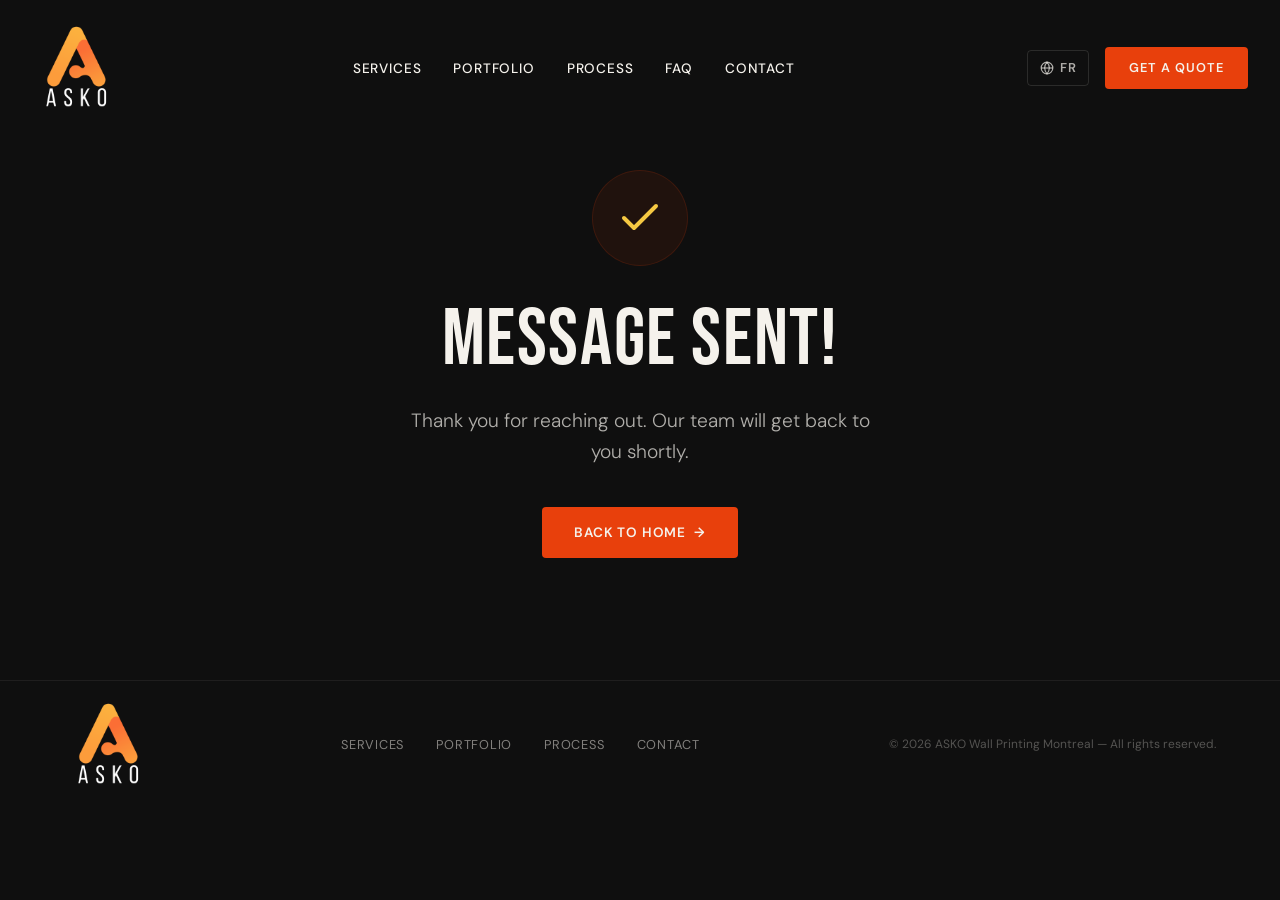
<file: thank-you.html>
<!DOCTYPE html>
<html lang="en">

<head>
  <meta charset="UTF-8">
  <meta name="viewport" content="width=device-width, initial-scale=1.0">
  <title>Message Sent | ASKO Wall Printing Montreal</title>
  <meta name="description" content="Thank you for reaching out to ASKO Wall Printing. Our team will get back to you shortly.">
  <meta name="robots" content="noindex, follow">

  <!-- Hreflang tags -->
  <link rel="alternate" hreflang="en" href="https://askowallprinting.com/thank-you.html" />
  <link rel="alternate" hreflang="fr" href="https://askowallprinting.com/fr/merci.html" />
  <link rel="canonical" href="https://askowallprinting.com/thank-you.html" />

  <link rel="preconnect" href="https://fonts.googleapis.com">
  <link rel="preconnect" href="https://fonts.gstatic.com" crossorigin>
  <link
    href="https://fonts.googleapis.com/css2?family=Bebas+Neue&family=DM+Sans:ital,opsz,wght@0,9..40,300;0,9..40,400;0,9..40,500;0,9..40,600;0,9..40,700;1,9..40,400&display=swap"
    rel="stylesheet">
  <link rel="stylesheet" href="styles.css">
  <link rel="icon" href="images/favicon.png" type="image/png">

<!-- Meta Pixel Code -->
<script>
!function(f,b,e,v,n,t,s)
{if(f.fbq)return;n=f.fbq=function(){n.callMethod?
n.callMethod.apply(n,arguments):n.queue.push(arguments)};
if(!f._fbq)f._fbq=n;n.push=n;n.loaded=!0;n.version='2.0';
n.queue=[];t=b.createElement(e);t.async=!0;
t.src=v;s=b.getElementsByTagName(e)[0];
s.parentNode.insertBefore(t,s)}(window, document,'script',
'https://connect.facebook.net/en_US/fbevents.js');
fbq('init', '1632702385095723');
fbq('track', 'PageView');
fbq('track', 'Lead');
</script>
<noscript><img height="1" width="1" style="display:none"
src="https://www.facebook.com/tr?id=1632702385095723&ev=PageView&noscript=1"
/></noscript>
<!-- End Meta Pixel Code -->
</head>

<body>

  <div class="site-wrapper">

    <!-- ===== STREAKS — spans full page ===== -->
    <div class="hero-cmyk" id="heroCmyk"></div>

    <!-- ===== NAVBAR ===== -->
    <nav id="navbar">
      <div class="nav-inner">
        <a href="index.html" class="nav-logo"><img src="images/logo.png" alt="ASKO Wall Printing Montreal"></a>
        <ul class="nav-links" id="navLinks">
          <li><a href="index.html#services" onclick="closeNav()">Services</a></li>
          <li><a href="index.html#portfolio" onclick="closeNav()">Portfolio</a></li>
          <li><a href="index.html#process" onclick="closeNav()">Process</a></li>
          <li><a href="index.html#faq" onclick="closeNav()">FAQ</a></li>
          <li><a href="index.html#contact" onclick="closeNav()">Contact</a></li>
        </ul>
        <div class="nav-right">
          <!-- Language Switcher — links to French thank you version -->
          <a href="fr/merci.html" class="lang-switch-link" aria-label="Passer au français">
            <svg viewBox="0 0 24 24" class="lang-switch-icon">
              <circle cx="12" cy="12" r="10" />
              <line x1="2" y1="12" x2="22" y2="12" />
              <path d="M12 2a15.3 15.3 0 0 1 4 10 15.3 15.3 0 0 1-4 10 15.3 15.3 0 0 1-4-10 15.3 15.3 0 0 1 4-10z" />
            </svg>
            <span>FR</span>
          </a>
          <a href="index.html#contact" class="nav-cta nav-cta-desktop">Get a Quote</a>
        </div>
        <div class="nav-toggle" id="navToggle" onclick="toggleNav()">
          <span></span><span></span><span></span>
        </div>
      </div>
    </nav>

    <!-- ===== THANK YOU CONTENT ===== -->
    <section id="thank-you">
      <div class="container thank-you-container">
        <div class="thank-you-icon">
          <svg viewBox="0 0 24 24" fill="none" stroke="currentColor" stroke-width="2" stroke-linecap="round" stroke-linejoin="round" class="success-checkmark">
            <polyline points="20 6 9 17 4 12" stroke="#f5c842"></polyline>
          </svg>
        </div>
        <h1 class="thank-you-title">Message Sent!</h1>
        <p class="thank-you-text">Thank you for reaching out. Our team will get back to you shortly.</p>
        <a href="index.html" class="btn-primary">Back to Home <span>→</span></a>
      </div>
    </section>

    <!-- ===== FOOTER ===== -->
    <footer id="footer">
      <div class="container footer-inner">
        <div class="footer-logo"><img src="images/logo.png" alt="ASKO Wall Printing Montreal"></div>
        <div class="footer-links">
          <a href="index.html#services">Services</a>
          <a href="index.html#portfolio">Portfolio</a>
          <a href="index.html#process">Process</a>
          <a href="index.html#contact">Contact</a>
        </div>
        <p class="visually-hidden">ASKO Wall Printing — specialists in wall printing Montreal, custom murals,
          large-format wall design, interior and exterior wall graphics for businesses and residences. Serving Montreal,
          Laval, Longueuil, Brossard and across Quebec.</p>
        <div class="footer-copy">© 2026 ASKO Wall Printing Montreal — All rights reserved.</div>
      </div>
    </footer>

    <script src="script.js"></script>

  </div><!-- end .site-wrapper -->

</body>

</html>
</file>
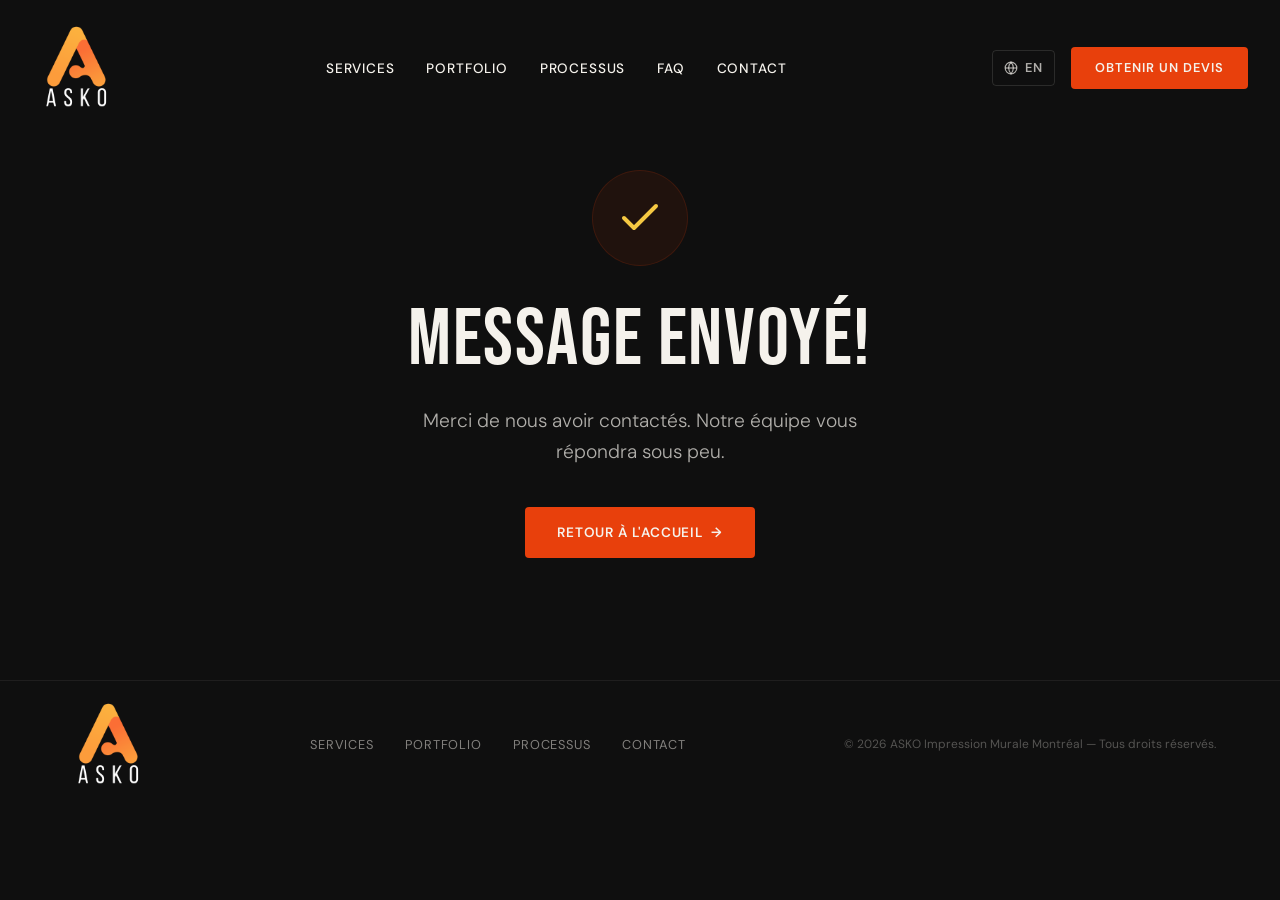
<file: fr/merci.html>
<!DOCTYPE html>
<html lang="fr">

<head>
  <meta charset="UTF-8">
  <meta name="viewport" content="width=device-width, initial-scale=1.0">
  <title>Message Envoyé | ASKO Impression Murale Montréal</title>
  <meta name="description" content="Merci de nous avoir contactés. Notre équipe vous répondra sous peu.">
  <meta name="robots" content="noindex, follow">

  <!-- Hreflang tags -->
  <link rel="alternate" hreflang="fr" href="https://askowallprinting.com/fr/merci.html" />
  <link rel="alternate" hreflang="en" href="https://askowallprinting.com/thank-you.html" />
  <link rel="canonical" href="https://askowallprinting.com/fr/merci.html" />

  <link rel="preconnect" href="https://fonts.googleapis.com">
  <link rel="preconnect" href="https://fonts.gstatic.com" crossorigin>
  <link
    href="https://fonts.googleapis.com/css2?family=Bebas+Neue&family=DM+Sans:ital,opsz,wght@0,9..40,300;0,9..40,400;0,9..40,500;0,9..40,600;0,9..40,700;1,9..40,400&display=swap"
    rel="stylesheet">
  <link rel="stylesheet" href="../styles.css">
  <link rel="icon" href="../images/favicon.png" type="image/png">

<!-- Meta Pixel Code -->
<script>
!function(f,b,e,v,n,t,s)
{if(f.fbq)return;n=f.fbq=function(){n.callMethod?
n.callMethod.apply(n,arguments):n.queue.push(arguments)};
if(!f._fbq)f._fbq=n;n.push=n;n.loaded=!0;n.version='2.0';
n.queue=[];t=b.createElement(e);t.async=!0;
t.src=v;s=b.getElementsByTagName(e)[0];
s.parentNode.insertBefore(t,s)}(window, document,'script',
'https://connect.facebook.net/en_US/fbevents.js');
fbq('init', '1632702385095723');
fbq('track', 'PageView');
fbq('track', 'Lead');
</script>
<noscript><img height="1" width="1" style="display:none"
src="https://www.facebook.com/tr?id=1632702385095723&ev=PageView&noscript=1"
/></noscript>
<!-- End Meta Pixel Code -->
</head>

<body>

  <div class="site-wrapper">

    <!-- ===== STREAKS — spans full page ===== -->
    <div class="hero-cmyk" id="heroCmyk"></div>

    <!-- ===== NAVBAR ===== -->
    <nav id="navbar">
      <div class="nav-inner">
        <a href="index.html" class="nav-logo"><img src="../images/logo.png" alt="ASKO Impression Murale"></a>
        <ul class="nav-links" id="navLinks">
          <li><a href="index.html#services" onclick="closeNav()">Services</a></li>
          <li><a href="index.html#portfolio" onclick="closeNav()">Portfolio</a></li>
          <li><a href="index.html#process" onclick="closeNav()">Processus</a></li>
          <li><a href="index.html#faq" onclick="closeNav()">FAQ</a></li>
          <li><a href="index.html#contact" onclick="closeNav()">Contact</a></li>
        </ul>
        <div class="nav-right">
          <!-- Language Switcher — links to English thank you version -->
          <a href="../thank-you.html" class="lang-switch-link" aria-label="Switch to English">
            <svg viewBox="0 0 24 24" class="lang-switch-icon">
              <circle cx="12" cy="12" r="10" />
              <line x1="2" y1="12" x2="22" y2="12" />
              <path d="M12 2a15.3 15.3 0 0 1 4 10 15.3 15.3 0 0 1-4 10 15.3 15.3 0 0 1-4-10 15.3 15.3 0 0 1 4-10z" />
            </svg>
            <span>EN</span>
          </a>
          <a href="index.html#contact" class="nav-cta nav-cta-desktop">Obtenir un devis</a>
        </div>
        <div class="nav-toggle" id="navToggle" onclick="toggleNav()">
          <span></span><span></span><span></span>
        </div>
      </div>
    </nav>

    <!-- ===== THANK YOU CONTENT ===== -->
    <section id="thank-you">
      <div class="container thank-you-container">
        <div class="thank-you-icon">
          <svg viewBox="0 0 24 24" fill="none" stroke="currentColor" stroke-width="2" stroke-linecap="round" stroke-linejoin="round" class="success-checkmark">
            <polyline points="20 6 9 17 4 12" stroke="#f5c842"></polyline>
          </svg>
        </div>
        <h1 class="thank-you-title">Message Envoyé!</h1>
        <p class="thank-you-text">Merci de nous avoir contactés. Notre équipe vous répondra sous peu.</p>
        <a href="index.html" class="btn-primary">Retour à l'accueil <span>→</span></a>
      </div>
    </section>

    <!-- ===== FOOTER ===== -->
    <footer id="footer">
      <div class="container footer-inner">
        <div class="footer-logo"><img src="../images/logo.png" alt="ASKO Impression Murale Montréal"></div>
        <div class="footer-links">
          <a href="index.html#services">Services</a>
          <a href="index.html#portfolio">Portfolio</a>
          <a href="index.html#process">Processus</a>
          <a href="index.html#contact">Contact</a>
        </div>
        <p class="visually-hidden">ASKO Impression Murale — spécialistes en impression murale Montréal, murales
          personnalisées, design mural grand format, graphiques muraux intérieurs et extérieurs pour entreprises et
          résidences. Service disponible à Montréal, Laval, Longueuil, Brossard et partout au Québec.</p>
        <div class="footer-copy">© 2026 ASKO Impression Murale Montréal — Tous droits réservés.</div>
      </div>
    </footer>

    <script src="../script.js"></script>

  </div><!-- end .site-wrapper -->

</body>

</html>
</file>
<file: styles.css>
/* ===== RESET & BASE ===== */
*,
*::before,
*::after {
    margin: 0;
    padding: 0;
    box-sizing: border-box;
}

html {
    scroll-behavior: smooth;
}

body {
    background: #0f0f0f;
    color: #f5f2ec;
    font-family: 'DM Sans', sans-serif;
    font-size: 16px;
    line-height: 1.6;
    overflow-x: clip;
    -webkit-font-smoothing: antialiased;
}

a {
    color: inherit;
    text-decoration: none;
}

ul {
    list-style: none;
}

img {
    max-width: 100%;
    display: block;
}

h1,
h2,
h3,
h4,
h5,
h6 {
    font-family: 'Bebas Neue', sans-serif;
    font-weight: 400;
    line-height: 1.05;
    letter-spacing: 0.02em;
}

button,
input,
select,
textarea {
    font-family: inherit;
    font-size: inherit;
    border: none;
    outline: none;
    background: none;
    color: inherit;
}

/* ===== UTILITY ===== */
.container {
    width: 90%;
    max-width: 1280px;
    margin: 0 auto;
}

.section-label {
    font-family: 'DM Sans', sans-serif;
    font-size: 0.75rem;
    font-weight: 600;
    letter-spacing: 0.18em;
    text-transform: uppercase;
    color: #e8400c;
    margin-bottom: 1rem;
}

.section-title {
    font-size: clamp(2.5rem, 6vw, 4.5rem);
    color: #f5f2ec;
    margin-bottom: 1.5rem;
}

/* Scroll-reveal base */
.reveal {
    opacity: 0;
    transform: translateY(40px);
    transition: opacity 0.8s cubic-bezier(0.16, 1, 0.3, 1), transform 0.8s cubic-bezier(0.16, 1, 0.3, 1);
}

.reveal.visible {
    opacity: 1;
    transform: translateY(0);
}

/* ===== NAVBAR ===== */
#navbar {
    position: fixed;
    top: 0;
    left: 0;
    right: 0;
    z-index: 1000;
    padding: 1.5rem 0;
    transition: padding 0.4s ease, background 0.4s ease, backdrop-filter 0.4s ease;
}

#navbar.scrolled {
    padding: 0.75rem 0;
    background: rgba(15, 15, 15, 0.85);
    backdrop-filter: blur(16px);
    -webkit-backdrop-filter: blur(16px);
}

.nav-inner {
    display: flex;
    align-items: center;
    justify-content: space-between;
    width: 100%;
    padding: 0 2rem;
}

.nav-logo {
    display: flex;
    align-items: center;
}

.nav-logo img {
    height: 5.5rem;
    width: auto;
    transition: height 0.4s ease;
}

#navbar.scrolled .nav-logo img {
    height: 4rem;
}

.nav-links {
    display: flex;
    gap: 2rem;
}

.nav-links a {
    font-size: 0.85rem;
    font-weight: 500;
    letter-spacing: 0.06em;
    text-transform: uppercase;
    position: relative;
    padding: 0.25rem 0;
}

.nav-links a::after {
    content: '';
    position: absolute;
    bottom: 0;
    left: 0;
    width: 0;
    height: 2px;
    background: #e8400c;
    transition: width 0.3s ease;
}

.nav-links a:hover::after {
    width: 100%;
}

.nav-right {
    display: flex;
    align-items: center;
    gap: 1rem;
}

.nav-cta {
    font-family: 'DM Sans', sans-serif;
    font-size: 0.8rem;
    font-weight: 600;
    letter-spacing: 0.08em;
    text-transform: uppercase;
    background: #e8400c;
    color: #f5f2ec;
    padding: 0.65rem 1.5rem;
    border-radius: 4px;
    cursor: pointer;
    transition: background 0.3s ease, transform 0.2s ease;
}

.nav-cta:hover {
    background: #cc3509;
    transform: translateY(-1px);
}

/* ===== LANGUAGE SWITCHER LINK ===== */
.lang-switch-link {
    display: flex;
    align-items: center;
    gap: 0.4rem;
    font-family: 'DM Sans', sans-serif;
    font-size: 0.8rem;
    font-weight: 600;
    letter-spacing: 0.06em;
    text-transform: uppercase;
    color: rgba(245, 242, 236, 0.7);
    padding: 0.45rem 0.7rem;
    border-radius: 4px;
    border: 1px solid rgba(245, 242, 236, 0.12);
    transition: color 0.3s ease, border-color 0.3s ease, background 0.3s ease;
    text-decoration: none;
    cursor: pointer;
}

.lang-switch-link:hover {
    color: #f5f2ec;
    border-color: rgba(245, 242, 236, 0.3);
    background: rgba(245, 242, 236, 0.04);
}

.lang-switch-icon {
    width: 14px;
    height: 14px;
    stroke: currentColor;
    stroke-width: 2;
    fill: none;
}

/* Mobile nav toggle */
.nav-toggle {
    display: none;
    flex-direction: column;
    gap: 5px;
    cursor: pointer;
    z-index: 1001;
}

.nav-toggle span {
    width: 24px;
    height: 2px;
    background: #f5f2ec;
    transition: transform 0.3s ease, opacity 0.3s ease;
}

.nav-toggle.open span:nth-child(1) {
    transform: rotate(45deg) translate(5px, 5px);
}

.nav-toggle.open span:nth-child(2) {
    opacity: 0;
}

.nav-toggle.open span:nth-child(3) {
    transform: rotate(-45deg) translate(5px, -5px);
}

/* ===== HERO ===== */
#hero {
    position: relative;
    height: 100vh;
    min-height: 700px;
    display: flex;
    align-items: center;
    padding-top: 80px;
    z-index: 1;
}

/* ===== SITE WRAPPER — gives heroCmyk full page height ===== */
.site-wrapper {
    position: relative;
    min-height: 100vh;
    overflow-x: clip;
}

.hero-cmyk {
    position: absolute;
    top: 0;
    left: -10%;
    right: -10%;
    bottom: 0;
    pointer-events: none;
    z-index: 0;
    overflow: hidden;
}

.cmyk-swipe {
    position: absolute;
    width: 180%;
    left: -40%;
    transform: skewY(-18deg);
    border-radius: 4px;
    will-change: transform, opacity;
    pointer-events: none;
    opacity: 0;
    animation: swipeFly var(--dur) var(--delay) cubic-bezier(0.25, 0.1, 0.25, 1) both;
}

@keyframes swipeFly {
    0% {
        transform: skewY(-18deg) translateX(-55%);
        opacity: 0;
    }

    12% {
        opacity: var(--peak-opacity);
    }

    35% {
        transform: skewY(-18deg) translateX(-10%);
        opacity: var(--peak-opacity);
    }

    65% {
        transform: skewY(-18deg) translateX(10%);
        opacity: var(--peak-opacity);
    }

    88% {
        opacity: 0;
    }

    100% {
        transform: skewY(-18deg) translateX(55%);
        opacity: 0;
    }
}

.hero-content {
    position: relative;
    z-index: 2;
    display: flex;
    align-items: center;
    justify-content: space-between;
    gap: 3rem;
}

.hero-text {
    flex: 1;
    min-width: 0;
}

.hero-headline {
    font-size: clamp(3.5rem, 10vw, 9rem);
    line-height: 0.95;
    margin-bottom: 1.25rem;
}

.hero-headline .accent {
    color: #f5c842;
}

.hero-sub {
    font-size: clamp(1rem, 2vw, 1.25rem);
    color: rgba(245, 242, 236, 0.7);
    max-width: 540px;
    margin-bottom: 2.5rem;
    font-weight: 300;
}

/* ===== HERO REEL VIDEO ===== */
.hero-reel {
    flex: 0 0 auto;
    width: clamp(280px, 30vw, 420px);
    border-radius: 16px;
    overflow: hidden;
    position: relative;
}

.hero-reel-video {
    width: 100%;
    height: auto;
    display: block;
    border-radius: 16px;
    opacity: 0.35;
    transition: opacity 0.5s ease;
}

.hero-reel-video:not(.active) {
    display: none;
}

.hero-reel:hover .hero-reel-video.active {
    opacity: 0.55;
}

.hero-btns {
    display: flex;
    gap: 1rem;
    flex-wrap: wrap;
}

.btn-primary {
    display: inline-flex;
    align-items: center;
    gap: 0.5rem;
    font-family: 'DM Sans', sans-serif;
    font-size: 0.85rem;
    font-weight: 600;
    letter-spacing: 0.06em;
    text-transform: uppercase;
    background: #e8400c;
    color: #f5f2ec;
    padding: 0.9rem 2rem;
    border-radius: 4px;
    cursor: pointer;
    transition: background 0.3s ease, transform 0.2s ease;
}

.btn-primary:hover {
    background: #cc3509;
    transform: translateY(-2px);
}

.btn-secondary {
    display: inline-flex;
    align-items: center;
    gap: 0.5rem;
    font-family: 'DM Sans', sans-serif;
    font-size: 0.85rem;
    font-weight: 600;
    letter-spacing: 0.06em;
    text-transform: uppercase;
    background: transparent;
    color: #f5f2ec;
    padding: 0.9rem 2rem;
    border: 1px solid rgba(245, 242, 236, 0.25);
    border-radius: 4px;
    cursor: pointer;
    transition: border-color 0.3s ease, background 0.3s ease, transform 0.2s ease;
}

.btn-secondary:hover {
    border-color: #f5f2ec;
    background: rgba(245, 242, 236, 0.05);
    transform: translateY(-2px);
}

/* ===== TICKER ===== */
#ticker {
    background: #e8400c;
    padding: 0.9rem 0;
    overflow: hidden;
    white-space: nowrap;
    position: relative;
    z-index: 1;
}

.ticker-track {
    display: flex;
    animation: tickerScroll 30s linear infinite;
}

.ticker-item {
    font-family: 'Bebas Neue', sans-serif;
    font-size: 1.1rem;
    letter-spacing: 0.15em;
    text-transform: uppercase;
    color: #f5f2ec;
    padding: 0 2rem;
    flex-shrink: 0;
}

.ticker-item::before {
    content: '◆';
    margin-right: 2rem;
    opacity: 0.5;
}

@keyframes tickerScroll {
    0% {
        transform: translateX(0);
    }

    100% {
        transform: translateX(-50%);
    }
}

/* ===== SERVICES ===== */
#services {
    padding: 7rem 0;
    position: relative;
    z-index: 1;
}

.services-grid {
    display: grid;
    grid-template-columns: repeat(3, 1fr);
    gap: 1.5rem;
    margin-top: 3rem;
}

.service-card {
    background: #181818;
    border: 1px solid rgba(245, 242, 236, 0.06);
    border-radius: 8px;
    padding: 2.5rem 2rem;
    position: relative;
    overflow: hidden;
    transition: transform 0.4s cubic-bezier(0.16, 1, 0.3, 1), border-color 0.4s ease;
    cursor: default;
}

.service-card:hover {
    transform: translateY(-6px);
    border-color: rgba(232, 64, 12, 0.3);
}

.service-tag {
    display: inline-block;
    font-size: 0.65rem;
    font-weight: 700;
    letter-spacing: 0.16em;
    text-transform: uppercase;
    background: #e8400c;
    color: #f5f2ec;
    padding: 0.3rem 0.75rem;
    border-radius: 3px;
    margin-bottom: 1.5rem;
}

.service-card h3 {
    font-size: 2rem;
    margin-bottom: 1rem;
}

.service-card p {
    font-size: 0.9rem;
    color: rgba(245, 242, 236, 0.6);
    line-height: 1.65;
}

.service-icon {
    width: 48px;
    height: 48px;
    margin-bottom: 1.25rem;
    display: flex;
    align-items: center;
    justify-content: center;
    border-radius: 8px;
    background: rgba(232, 64, 12, 0.1);
}

.service-icon svg {
    width: 24px;
    height: 24px;
    stroke: #e8400c;
    stroke-width: 1.5;
    fill: none;
}

/* ===== VALUE PROPOSITION ===== */
.value-prop {
    margin-bottom: 3.5rem;
    background: linear-gradient(135deg, rgba(232, 64, 12, 0.06) 0%, rgba(245, 200, 66, 0.04) 100%);
    border: 1px solid rgba(232, 64, 12, 0.12);
    border-radius: 16px;
    padding: 3.5rem 3rem;
    position: relative;
    z-index: 2;
}

.value-prop::before {
    content: '';
    position: absolute;
    top: -1px;
    left: 0;
    right: 0;
    height: 3px;
    background: linear-gradient(90deg, #e8400c, #f5c842, #e8400c);
    border-radius: 16px 16px 0 0;
    overflow: hidden;
}

.value-prop-main {
    display: grid;
    grid-template-columns: 1fr 1fr;
    gap: 3rem;
    align-items: start;
}

.value-prop-headline {
    font-family: 'Bebas Neue', sans-serif;
    font-size: clamp(2rem, 4vw, 3rem);
    line-height: 1.1;
    margin-bottom: 1.25rem;
    color: #f5f2ec;
}

.value-prop-headline .accent {
    color: #f5c842;
}

.value-prop-sub {
    font-size: 1rem;
    color: rgba(245, 242, 236, 0.6);
    line-height: 1.7;
    max-width: 420px;
}

.value-prop-benefits {
    display: flex;
    flex-direction: column;
    gap: 1.25rem;
}

.benefit-item {
    display: flex;
    align-items: flex-start;
    gap: 1rem;
    padding: 1rem 1.25rem;
    background: rgba(245, 242, 236, 0.03);
    border: 1px solid rgba(245, 242, 236, 0.06);
    border-radius: 10px;
    transition: background 0.3s ease, border-color 0.3s ease, transform 0.3s ease;
}

.benefit-item:hover {
    background: rgba(232, 64, 12, 0.06);
    border-color: rgba(232, 64, 12, 0.2);
    transform: translateX(4px);
}

.benefit-icon {
    width: 36px;
    height: 36px;
    min-width: 36px;
    display: flex;
    align-items: center;
    justify-content: center;
    border-radius: 8px;
    background: rgba(232, 64, 12, 0.12);
}

.benefit-icon svg {
    width: 18px;
    height: 18px;
    stroke: #e8400c;
    stroke-width: 1.5;
    fill: none;
}

.benefit-item h4 {
    font-family: 'DM Sans', sans-serif;
    font-size: 0.9rem;
    font-weight: 600;
    letter-spacing: 0.02em;
    margin-bottom: 0.2rem;
    color: #f5f2ec;
}

.benefit-item p {
    font-size: 0.8rem;
    color: rgba(245, 242, 236, 0.5);
    line-height: 1.5;
}

/* ===== MATERIALS STRIP ===== */
.materials-strip {
    margin-top: 3rem;
    padding-top: 2.5rem;
    border-top: 1px solid rgba(245, 242, 236, 0.07);
}

.materials-strip-label {
    font-size: 0.68rem;
    font-weight: 700;
    letter-spacing: 0.2em;
    text-transform: uppercase;
    color: #e8400c;
    margin-bottom: 1.25rem;
}

.materials-strip-list {
    display: flex;
    align-items: center;
    flex-wrap: wrap;
    gap: 0;
}

.mat-item {
    padding: 0.5rem 1.5rem;
}

.mat-item span {
    font-size: 0.85rem;
    font-weight: 600;
    letter-spacing: 0.08em;
    text-transform: uppercase;
    color: rgba(245, 242, 236, 0.55);
    transition: color 0.25s ease;
}

.mat-item:hover span {
    color: #f5f2ec;
}

.mat-divider {
    width: 1px;
    height: 16px;
    background: rgba(245, 242, 236, 0.12);
    flex-shrink: 0;
}

/* ===== PORTFOLIO ===== */
#portfolio {
    padding: 7rem 0;
    position: relative;
    z-index: 1;
}

.portfolio-grid {
    display: grid;
    grid-template-columns: repeat(2, 1fr);
    gap: 1.5rem;
    margin-top: 3rem;
    max-width: 960px;
    margin-left: auto;
    margin-right: auto;
}

.portfolio-item {
    position: relative;
    border-radius: 10px;
    overflow: hidden;
    cursor: pointer;
    aspect-ratio: 1 / 1;
    background: #181818;
}

.portfolio-item img {
    width: 100%;
    height: 100%;
    object-fit: cover;
    display: block;
    transition: transform 0.6s cubic-bezier(0.16, 1, 0.3, 1), filter 0.6s ease;
}

.portfolio-item.touch-active img {
    transform: scale(1.08);
    filter: brightness(0.4);
}

.portfolio-overlay {
    position: absolute;
    inset: 0;
    display: flex;
    flex-direction: column;
    justify-content: flex-end;
    padding: 1.75rem;
    opacity: 0;
    transition: opacity 0.45s ease, transform 0.45s cubic-bezier(0.16, 1, 0.3, 1);
    transform: translateY(8px);
    z-index: 2;
}

.portfolio-item.touch-active .portfolio-overlay {
    opacity: 1;
    transform: translateY(0);
}

.portfolio-overlay h4 {
    font-size: 1.6rem;
    margin-bottom: 0.35rem;
    color: #f5f2ec;
}

.portfolio-overlay span {
    display: inline-block;
    font-size: 0.7rem;
    font-weight: 600;
    letter-spacing: 0.14em;
    text-transform: uppercase;
    color: #e8400c;
    background: rgba(232, 64, 12, 0.12);
    padding: 0.3rem 0.7rem;
    border-radius: 3px;
    margin-bottom: 0.6rem;
    width: fit-content;
}

.portfolio-overlay p {
    font-size: 0.85rem;
    color: rgba(245, 242, 236, 0.7);
    line-height: 1.55;
}

/* Video portfolio items */
.portfolio-video-item {
    position: relative;
}

.portfolio-video {
    width: 100%;
    height: 100%;
    object-fit: cover;
    display: block;
    position: absolute;
    inset: 0;
    transition: transform 0.6s cubic-bezier(0.16, 1, 0.3, 1), filter 0.6s ease;
}

.portfolio-video-item.touch-active .portfolio-video {
    transform: scale(1.08);
    filter: brightness(0.4);
}

/* Play indicator */
.video-play-indicator {
    position: absolute;
    top: 50%;
    left: 50%;
    transform: translate(-50%, -50%);
    z-index: 3;
    width: 52px;
    height: 52px;
    background: rgba(232, 64, 12, 0.85);
    border-radius: 50%;
    display: flex;
    align-items: center;
    justify-content: center;
    opacity: 0;
    transition: opacity 0.3s ease, transform 0.3s ease;
    pointer-events: none;
    backdrop-filter: blur(6px);
}

.video-play-indicator svg {
    width: 20px;
    height: 20px;
    fill: #f5f2ec;
    stroke: none;
    margin-left: 2px;
}

.portfolio-video-item.touch-active .video-play-indicator {
    opacity: 1;
    transform: translate(-50%, -50%) scale(1);
}

@media (hover: hover) {
    .portfolio-item:hover img {
        transform: scale(1.08);
        filter: brightness(0.4);
    }
    .portfolio-item:hover .portfolio-overlay {
        opacity: 1;
        transform: translateY(0);
    }
    .portfolio-video-item:hover .portfolio-video {
        transform: scale(1.08);
        filter: brightness(0.4);
    }
    .portfolio-video-item:hover .video-play-indicator {
        opacity: 1;
        transform: translate(-50%, -50%) scale(1);
    }
}

.portfolio-video-item.playing .video-play-indicator {
    opacity: 0;
    transform: translate(-50%, -50%) scale(0.8);
}

/* ===== PROCESS ===== */
#process {
    padding: 7rem 0;
    position: relative;
    z-index: 1;
}

.process-steps {
    display: grid;
    grid-template-columns: repeat(3, 1fr);
    gap: 0;
    margin-top: 3rem;
    position: relative;
}

.process-step {
    text-align: center;
    padding: 2rem 1.5rem;
    position: relative;
}

.process-step::after {
    content: '';
    position: absolute;
    top: 2.75rem;
    right: 0;
    width: 50%;
    height: 1px;
    background: linear-gradient(90deg, rgba(232, 64, 12, 0.4), rgba(232, 64, 12, 0));
}

.process-step::before {
    content: '';
    position: absolute;
    top: 2.75rem;
    left: 0;
    width: 50%;
    height: 1px;
    background: linear-gradient(90deg, rgba(232, 64, 12, 0), rgba(232, 64, 12, 0.4));
}

.process-step:first-child::before {
    display: none;
}

.process-step:last-child::after {
    display: none;
}

.step-num {
    font-family: 'Bebas Neue', sans-serif;
    font-size: 3.5rem;
    color: rgba(232, 64, 12, 0.2);
    line-height: 1;
    margin-bottom: 1rem;
    position: relative;
    z-index: 1;
}

.step-title {
    font-family: 'Bebas Neue', sans-serif;
    font-size: 1.75rem;
    margin-bottom: 0.75rem;
}

.step-desc {
    font-size: 0.85rem;
    color: rgba(245, 242, 236, 0.55);
    line-height: 1.6;
    max-width: 220px;
    margin: 0 auto;
}

/* ===== FAQ ===== */
#faq {
    padding: 7rem 0;
    position: relative;
    z-index: 1;
}

.faq-list {
    margin-top: 3.5rem;
    max-width: 860px;
}

.faq-item {
    border-bottom: 1px solid rgba(245, 242, 236, 0.07);
    overflow: hidden;
}

.faq-q {
    width: 100%;
    background: none;
    border: none;
    color: #f5f2ec;
    font-family: 'DM Sans', sans-serif;
    font-size: 1rem;
    font-weight: 600;
    text-align: left;
    padding: 1.4rem 0;
    cursor: pointer;
    display: flex;
    align-items: center;
    justify-content: space-between;
    gap: 1rem;
    transition: color 0.3s;
}

.faq-q:hover {
    color: #e8400c;
}

.faq-icon {
    font-size: 1.4rem;
    font-weight: 300;
    color: #e8400c;
    flex-shrink: 0;
    transition: transform 0.35s cubic-bezier(0.16, 1, 0.3, 1);
    line-height: 1;
}

.faq-item.open .faq-icon {
    transform: rotate(45deg);
}

.faq-a {
    font-size: 0.9rem;
    color: rgba(245, 242, 236, 0.55);
    line-height: 1.8;
    max-height: 0;
    overflow: hidden;
    transition: max-height 0.45s cubic-bezier(0.16, 1, 0.3, 1), padding 0.45s ease;
    padding-bottom: 0;
}

.faq-item.open .faq-a {
    max-height: 300px;
    padding-bottom: 1.5rem;
}

/* ===== CONTACT ===== */
#contact {
    padding: 7rem 0;
    position: relative;
    z-index: 1;
}

.contact-grid {
    display: grid;
    grid-template-columns: 1fr 1fr;
    gap: 4rem;
    margin-top: 3rem;
}

.contact-info h2 {
    font-size: clamp(2.5rem, 5vw, 4rem);
    margin-bottom: 1.5rem;
}

.contact-info p {
    color: rgba(245, 242, 236, 0.6);
    margin-bottom: 2rem;
    max-width: 420px;
    line-height: 1.7;
}

.contact-detail {
    display: flex;
    align-items: center;
    gap: 0.75rem;
    margin-bottom: 1rem;
    font-size: 0.9rem;
}

.contact-detail svg {
    width: 18px;
    height: 18px;
    stroke: #e8400c;
    stroke-width: 1.5;
    fill: none;
    flex-shrink: 0;
}

.contact-form {
    background: #181818;
    border: 1px solid rgba(245, 242, 236, 0.06);
    border-radius: 10px;
    padding: 2.5rem;
}

.form-group {
    margin-bottom: 1.25rem;
}

.form-group label {
    display: block;
    font-size: 0.75rem;
    font-weight: 600;
    letter-spacing: 0.12em;
    text-transform: uppercase;
    color: rgba(245, 242, 236, 0.5);
    margin-bottom: 0.5rem;
}

.form-group input,
.form-group select,
.form-group textarea {
    width: 100%;
    padding: 0.85rem 1rem;
    background: rgba(245, 242, 236, 0.04);
    border: 1px solid rgba(245, 242, 236, 0.1);
    border-radius: 6px;
    color: #f5f2ec;
    font-size: 0.9rem;
    transition: border-color 0.3s ease, background 0.3s ease;
}

.form-group input:focus,
.form-group select:focus,
.form-group textarea:focus {
    border-color: #e8400c;
    background: rgba(245, 242, 236, 0.06);
}

.form-group select {
    appearance: none;
    -webkit-appearance: none;
    background-image: url("data:image/svg+xml,%3Csvg xmlns='http://www.w3.org/2000/svg' width='12' height='12' viewBox='0 0 24 24' fill='none' stroke='%23f5f2ec' stroke-width='2'%3E%3Cpolyline points='6 9 12 15 18 9'/%3E%3C/svg%3E");
    background-repeat: no-repeat;
    background-position: right 1rem center;
    cursor: pointer;
}

.form-group select option {
    background: #181818;
    color: #f5f2ec;
}

.form-group textarea {
    resize: vertical;
    min-height: 120px;
}

.form-submit {
    width: 100%;
    font-weight: 700;
    font-size: 0.85rem;
    letter-spacing: 0.1em;
    text-transform: uppercase;
    background: #e8400c;
    color: #f5f2ec;
    padding: 1rem;
    border-radius: 6px;
    cursor: pointer;
    transition: background 0.3s ease, transform 0.2s ease;
}

.form-submit:hover {
    background: #cc3509;
    transform: translateY(-2px);
}

/* ===== FOOTER ===== */
#footer {
    border-top: 1px solid rgba(245, 242, 236, 0.07);
    padding: 1.25rem 0;
    position: relative;
    z-index: 1;
}

.footer-inner {
    display: flex;
    align-items: center;
    justify-content: space-between;
    flex-wrap: wrap;
    gap: 1.5rem;
}

.footer-logo {
    display: flex;
    align-items: center;
}

.footer-logo img {
    height: 5.5rem;
    width: auto;
}

.footer-links {
    display: flex;
    gap: 2rem;
}

.footer-links a {
    font-size: 0.8rem;
    letter-spacing: 0.06em;
    text-transform: uppercase;
    color: rgba(245, 242, 236, 0.5);
    transition: color 0.3s ease;
}

.footer-links a:hover {
    color: #f5f2ec;
}

.footer-copy {
    font-size: 0.75rem;
    color: rgba(245, 242, 236, 0.3);
}

/* ===== RESPONSIVE ===== */
@media (max-width: 1024px) {
    .services-grid {
        grid-template-columns: repeat(2, 1fr);
    }

    .portfolio-grid {
        grid-template-columns: repeat(2, 1fr);
        gap: 1.25rem;
    }

    .process-steps {
        grid-template-columns: repeat(2, 1fr);
        gap: 1rem;
    }

    .process-step::after,
    .process-step::before {
        display: none;
    }

    .value-prop-main {
        grid-template-columns: 1fr;
        gap: 2rem;
    }
}

@media (max-width: 768px) {
    .nav-logo img {
        height: 4rem;
    }

    #navbar.scrolled .nav-logo img {
        height: 3rem;
    }

    #navbar {
        padding: 0.75rem 0;
    }

    .nav-inner {
        padding: 0 1rem;
    }

    .nav-links {
        position: fixed;
        top: 0;
        left: 0;
        right: 0;
        bottom: 0;
        background: rgba(15, 15, 15, 0.97);
        flex-direction: column;
        align-items: center;
        justify-content: center;
        gap: 2rem;
        opacity: 0;
        pointer-events: none;
        transition: opacity 0.4s ease;
        z-index: 999;
    }

    .nav-links.open {
        opacity: 1;
        pointer-events: all;
    }

    .nav-links a {
        font-size: 1.2rem;
    }

    .nav-toggle {
        display: flex;
    }

    .nav-cta-desktop {
        display: none;
    }

    #hero {
        min-height: 100svh;
        height: auto;
        padding-top: 100px;
        padding-bottom: 2rem;
    }

    .hero-headline {
        font-size: clamp(2.8rem, 12vw, 5rem);
    }

    .hero-content {
        flex-direction: column;
        text-align: center;
    }

    .hero-reel {
        width: clamp(220px, 60vw, 320px);
    }

    .hero-sub {
        margin-left: auto;
        margin-right: auto;
    }

    .hero-btns {
        justify-content: center;
    }

    .services-grid {
        grid-template-columns: 1fr;
    }

    .portfolio-grid {
        grid-template-columns: 1fr;
        gap: 1rem;
    }

    .contact-grid {
        grid-template-columns: 1fr;
        gap: 2.5rem;
    }

    .process-steps {
        grid-template-columns: 1fr 1fr;
    }

    .footer-inner {
        flex-direction: column;
        text-align: center;
    }

    .footer-links {
        flex-wrap: wrap;
        justify-content: center;
    }

    .value-prop {
        padding: 2rem 1.5rem;
    }

    .value-prop-headline {
        font-size: clamp(1.5rem, 5vw, 2rem);
    }
}

@media (max-width: 480px) {
    .nav-logo img {
        height: 3rem;
    }

    #navbar.scrolled .nav-logo img {
        height: 2.2rem;
    }

    .hero-btns {
        flex-direction: column;
    }

    .hero-btns .btn-primary,
    .hero-btns .btn-secondary {
        width: 100%;
        justify-content: center;
    }

    .process-steps {
        grid-template-columns: 1fr;
    }
}

.visually-hidden {
    position: absolute;
    width: 1px;
    height: 1px;
    overflow: hidden;
    clip: rect(0, 0, 0, 0);
    white-space: nowrap;
}

/* ===== THANK YOU PAGE ===== */
#thank-you {
    min-height: calc(100vh - 120px - 100px); /* Centers content nicely between header and footer */
    display: flex;
    align-items: center;
    justify-content: center;
    padding: 10rem 0 7rem 0; /* Padding top to clear fixed navbar */
    position: relative;
    z-index: 1;
}

.thank-you-container {
    max-width: 600px;
    text-align: center;
    display: flex;
    flex-direction: column;
    align-items: center;
    justify-content: center;
}

.thank-you-icon {
    margin-bottom: 2rem;
    display: flex;
    justify-content: center;
    align-items: center;
    background: rgba(232, 64, 12, 0.08);
    border: 1px solid rgba(232, 64, 12, 0.15);
    width: 96px;
    height: 96px;
    border-radius: 50%;
    animation: scaleUp 0.6s cubic-bezier(0.16, 1, 0.3, 1) both;
}

.success-checkmark {
    width: 48px;
    height: 48px;
}

.thank-you-title {
    font-size: clamp(3rem, 8vw, 5rem);
    margin-bottom: 1.5rem;
    color: #f5f2ec;
    animation: fadeInUp 0.8s cubic-bezier(0.16, 1, 0.3, 1) 0.1s both;
}

.thank-you-text {
    font-size: clamp(1rem, 2vw, 1.2rem);
    color: rgba(245, 242, 236, 0.7);
    margin-bottom: 2.5rem;
    font-weight: 300;
    max-width: 480px;
    animation: fadeInUp 0.8s cubic-bezier(0.16, 1, 0.3, 1) 0.2s both;
}

.thank-you-container .btn-primary {
    animation: fadeInUp 0.8s cubic-bezier(0.16, 1, 0.3, 1) 0.3s both;
}

@keyframes scaleUp {
    from {
        transform: scale(0.8);
        opacity: 0;
    }
    to {
        transform: scale(1);
        opacity: 1;
    }
}

@keyframes fadeInUp {
    from {
        transform: translateY(20px);
        opacity: 0;
    }
    to {
        transform: translateY(0);
        opacity: 1;
    }
}
</file>
